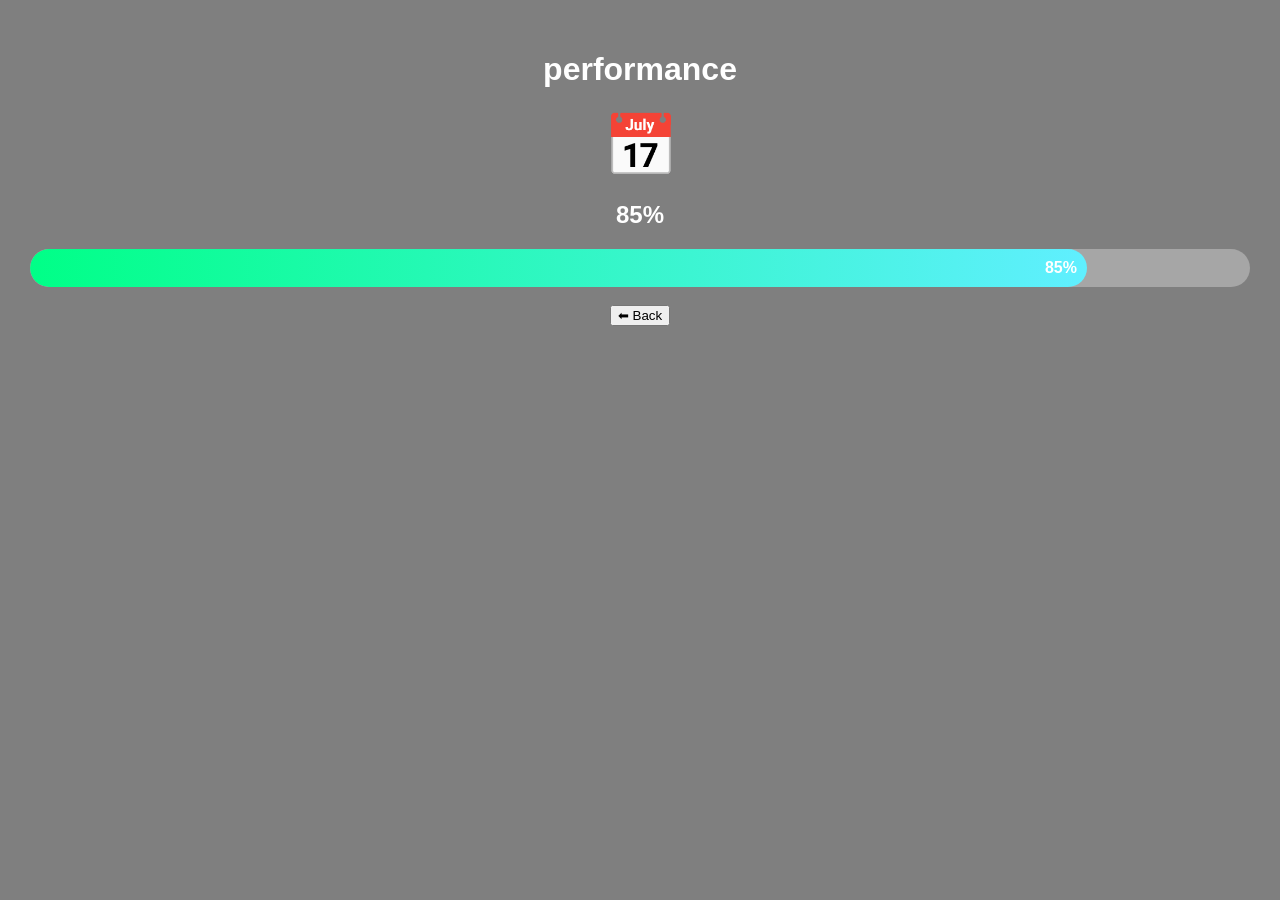
<file: attendance.html>
<!DOCTYPE html>
<html>
<head>
<title>Attendance</title>
<link rel="stylesheet" href="style.css">
</head>

<body>

<div class="container">

    <h1>performance </h1>

    <div class="attendance">
        <div style="font-size:60px;">📅</div>

        <h2>85%</h2>

        <div class="progress-bar">
            <div class="progress-fill" style="width:85%">85%</div>
        </div>

        <br>
        <a href="dashboard.html">
            <button>⬅ Back</button>
        </a>
    </div>

</div>

</body>
</html>
</file>
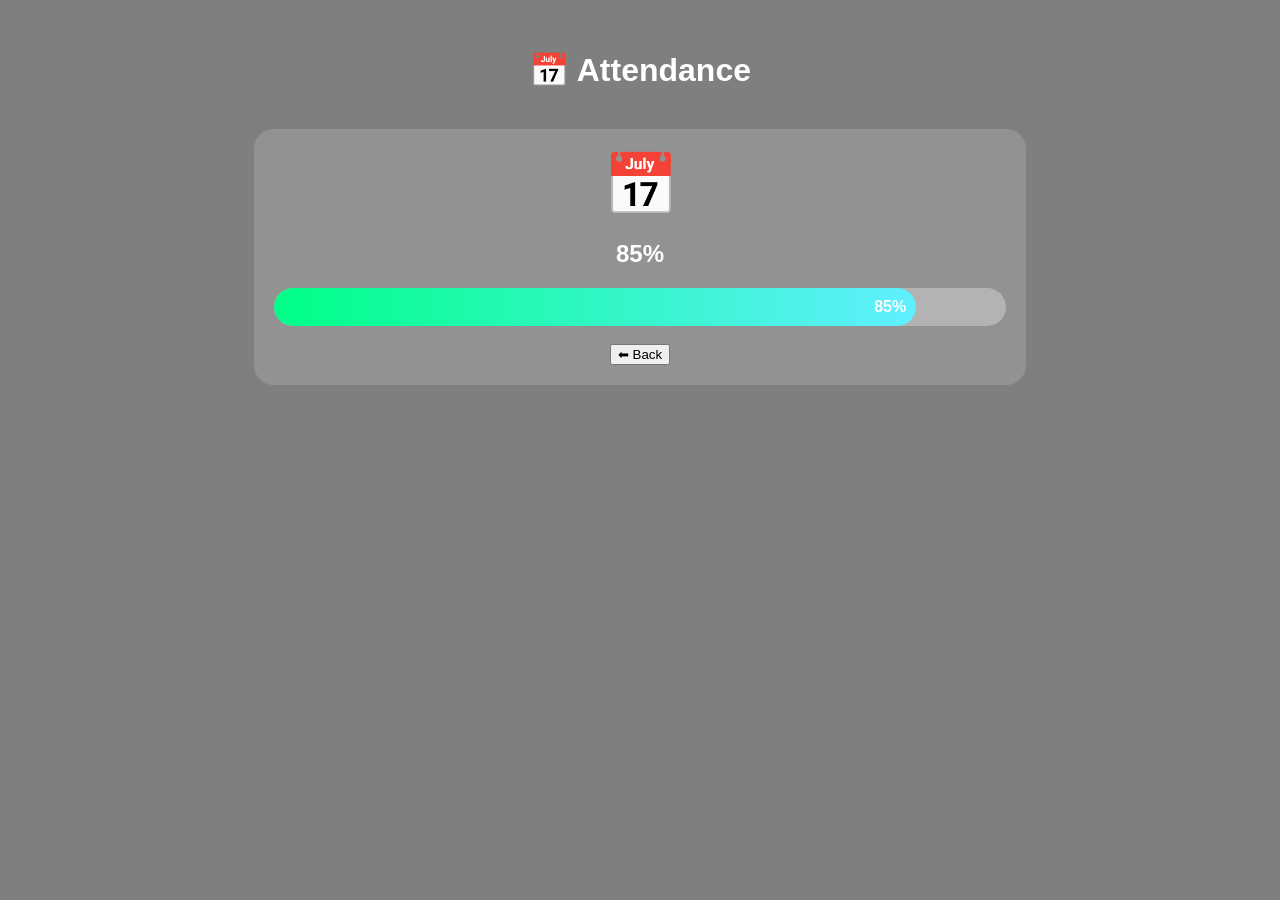
<file: attendence.html>
<!DOCTYPE html>
<html>
<head>
<title>Attendance</title>
<link rel="stylesheet" href="style.css">
</head>

<body>

<div class="container">

    <h1>📅 Attendance</h1>

    <div class="preview">
        <div style="font-size:60px;">📅</div>

        <h2>85%</h2>

        <div class="progress-bar">
            <div class="progress-fill" style="width:85%">85%</div>
        </div>

        <br>
        <a href="dashboard.html">
            <button>⬅ Back</button>
        </a>
    </div>

</div>

</body>
</html>
</file>
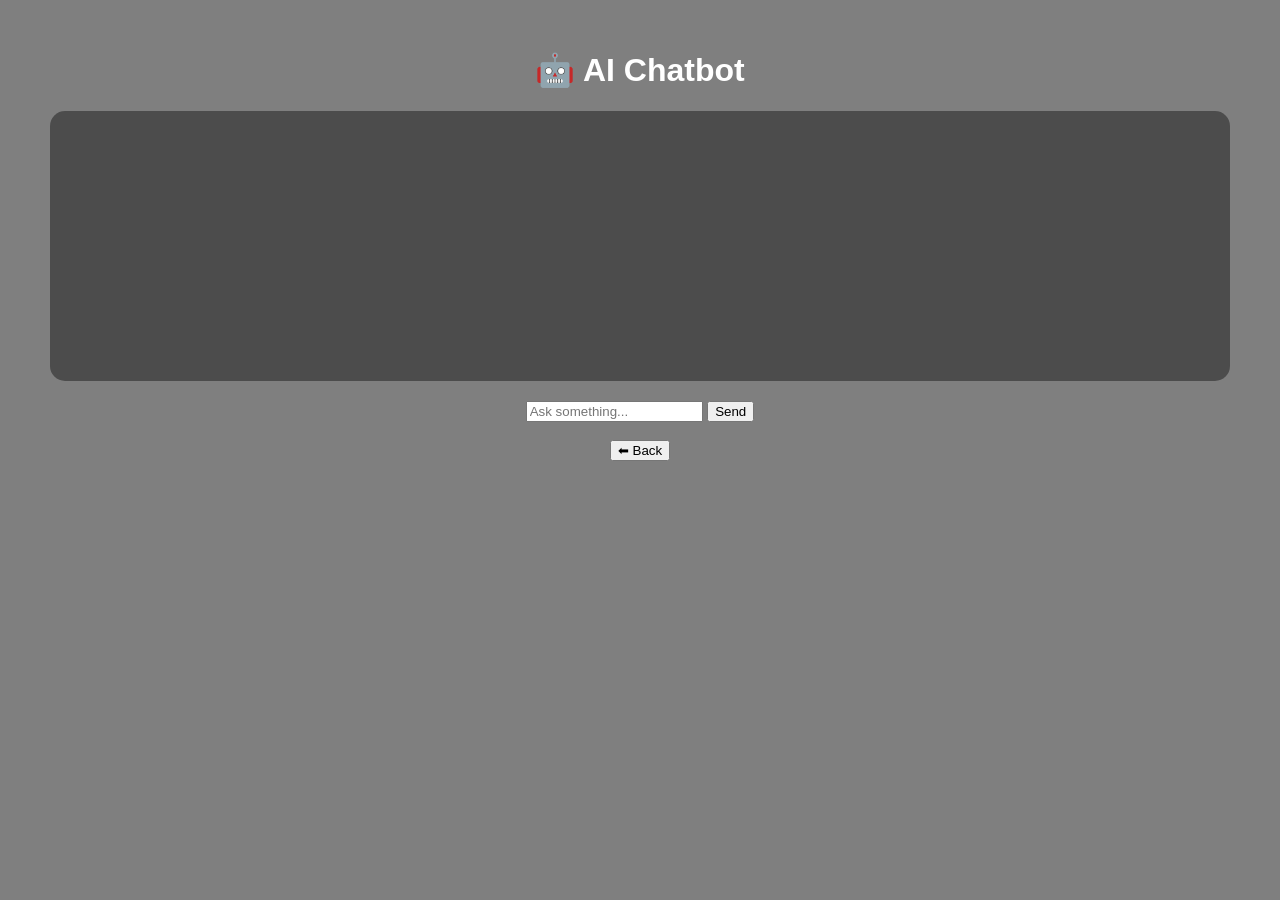
<file: chatbot.html>
<!DOCTYPE html>
<html>
<head>
<title>AI Chat</title>
<link rel="stylesheet" href="style.css">
</head>

<body>

<div class="container">

<h1>🤖 AI Chatbot</h1>

<div class="chat-box" id="chatBox"></div>

<input type="text" id="msg" placeholder="Ask something...">
<button onclick="reply()">Send</button>

<br><br>
<a href="dashboard.html"><button>⬅ Back</button></a>

</div>

<script>
function reply(){
    let msg = document.getElementById("msg").value;
    let box = document.getElementById("chatBox");

    box.innerHTML += "<p style='color:#00ff87'>You: "+msg+"</p>";
    box.innerHTML += "<p style='color:#fff'>AI: Nice question 😎</p>";

    document.getElementById("msg").value="";
}
</script>

<style>
.chat-box {
    height: 250px;
    overflow-y: auto;
    background: rgba(0,0,0,0.4);
    margin: 20px;
    padding: 10px;
    border-radius: 15px;
}
</style>

</body>
</html>
</file>
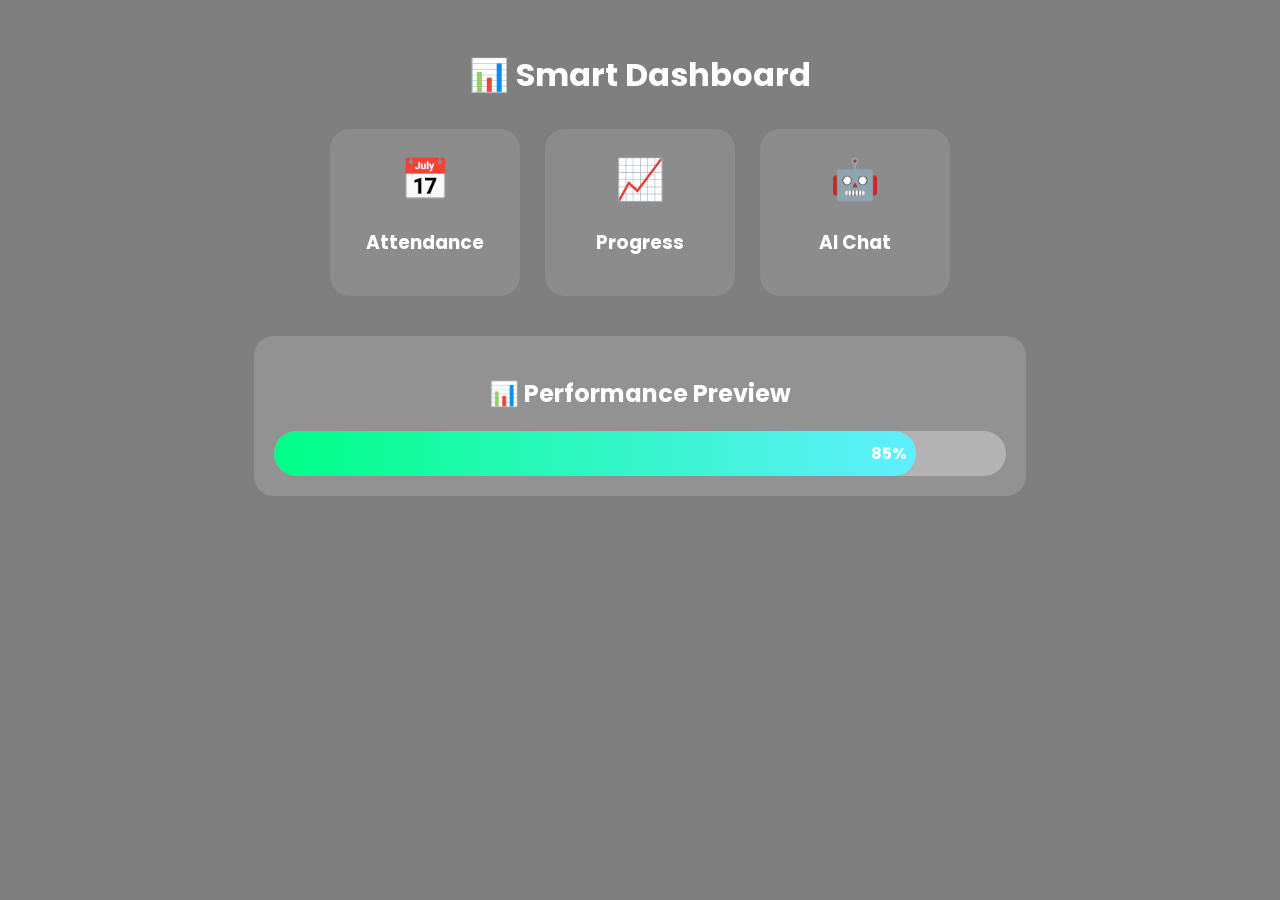
<file: dashboard.html>
<!DOCTYPE html>
<html>
<head>
<title>Dashboard</title>
<link rel="stylesheet" href="style.css">
<link href="https://fonts.googleapis.com/css2?family=Poppins&display=swap" rel="stylesheet">
</head>

<body>

<div class="container">

    <h1>📊 Smart Dashboard</h1>

    <div class="cards">

        <a href="attendance.html" class="card">
            <div class="icon">📅</div>
            <h3>Attendance</h3>
        </a>

        <a href="progress.html" class="card">
            <div class="icon">📈</div>
            <h3>Progress</h3>
        </a>

        <a href="chatbot.html" class="card">
            <div class="icon">🤖</div>
            <h3>AI Chat</h3>
        </a>

    </div>

    <!-- 🔥 PREVIEW -->
    <div class="preview">
        <h2>📊 Performance Preview</h2>
        <div class="progress-bar">
            <div class="progress-fill" style="width:85%">85%</div>
        </div>
    </div>

</div>

</body>
</html>
</file>
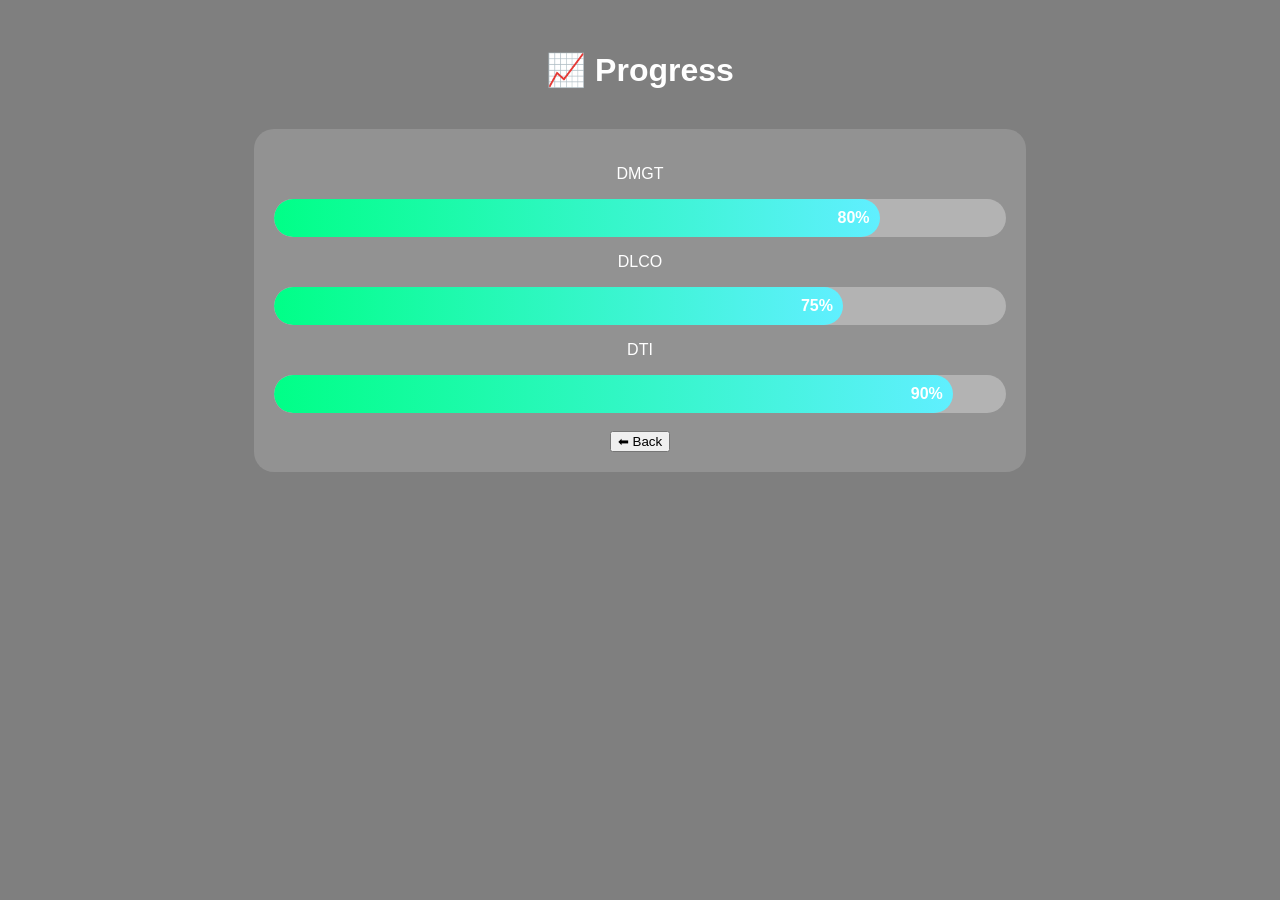
<file: progress.html>
<!DOCTYPE html>
<html>
<head>
<title>Progress</title>
<link rel="stylesheet" href="style.css">
</head>

<body>

<div class="container">

<h1>📈 Progress</h1>

<div class="preview">

<p>DMGT</p>
<div class="progress-bar"><div class="progress-fill" style="width:80%">80%</div></div>

<p>DLCO</p>
<div class="progress-bar"><div class="progress-fill" style="width:75%">75%</div></div>

<p>DTI</p>
<div class="progress-bar"><div class="progress-fill" style="width:90%">90%</div></div>

<br>
<a href="dashboard.html"><button>⬅ Back</button></a>

</div>

</div>

</body>
</html>
</file>
<file: style.css>
body {
    margin: 0;
    font-family: 'Poppins';

    background:
    linear-gradient(rgba(0,0,0,0.5), rgba(0,0,0,0.5)),
    url("https://in.pinterest.com/pin/1759287347692603/");

    background-size: cover;
}

/* CONTAINER */
.container {
    text-align: center;
    padding: 30px;
    color: white;
}

/* CARDS */
.cards {
    display: flex;
    justify-content: center;
    gap: 25px;
    margin-top: 30px;
}

/* CARD DESIGN */
.card {
    text-decoration: none;
    color: white;
    width: 150px;
    padding: 20px;
    border-radius: 20px;
    background: rgba(255,255,255,0.1);
    backdrop-filter: blur(10px);
    transition: 0.4s;
}

/* ICON */
.icon {
    font-size: 40px;
    margin-bottom: 10px;
}

/* 🔥 HOVER */
.card:hover {
    transform: translateY(-10px) scale(1.1);
    background: #ff7eb3;
    box-shadow: 0 0 20px #ff7eb3;
}

/* PREVIEW BOX */
.preview {
    margin: 40px auto;
    width: 60%;
    padding: 20px;
    border-radius: 20px;
    background: rgba(255,255,255,0.15);
}

/* PROGRESS BAR */
.progress-bar {
    width: 100%;
    background: rgba(255,255,255,0.3);
    border-radius: 30px;
    overflow: hidden;
}

.progress-fill {
    padding: 10px;
    text-align: right;
    background: linear-gradient(90deg,#00ff87,#60efff);
    border-radius: 30px;
    font-weight: bold;
}
body {
    margin: 0;
    font-family: 'Poppins', sans-serif;
}

/* BACKGROUND */
.login-bg {
    height: 100vh;
    background: linear-gradient(135deg,#36d1dc,#5b86e5);
    display: flex;
    justify-content: center;
    align-items: center;
}

/* CARD */
.login-card {
    display: flex;
    width: 750px;
    height: 400px;
    background: white;
    border-radius: 20px;
    overflow: hidden;
    box-shadow: 0 10px 30px rgba(0,0,0,0.2);
}

/* LEFT IMAGE */
.left {
    width: 50%;
    background: #f5f5f5;
}

.left img {
    width: 100%;
    height: 100%;
    object-fit: cover;
}

/* RIGHT FORM */
.right {
    width: 50%;
    padding: 40px;
    display: flex;
    flex-direction: column;
    justify-content: center;
}

.right h2 {
    margin-bottom: 20px;
}

/* INPUT */
.right input {
    padding: 10px;
    margin: 10px 0;
    border: none;
    border-bottom: 2px solid #ccc;
}

/* BUTTON */
.right button {
    margin-top: 20px;
    padding: 10px;
    border: none;
    border-radius: 20px;
    background: #ff7a59;
    color: white;
    cursor: pointer;
}

.right button:hover {
    background: #ff4d4d;
}

/* LINK */
.link {
    margin-top: 10px;
    font-size: 12px;
    color: gray;
}
.left img {
    width: 100%;
    height: 100%;
    object-fit: cover;
}
.login-bg {
    height: 100vh;

    background: 
        linear-gradient(rgba(0,0,0,0.4), rgba(0,0,0,0.4)),
        url("https: //in .pinterest .com/pin/ 1759287347692603px / .;");

    background-size: cover;
    background-position: center;
    background-repeat: no-repeat;

    display: flex;
    justify-content: center;
    align-items: center;
}
</file>
